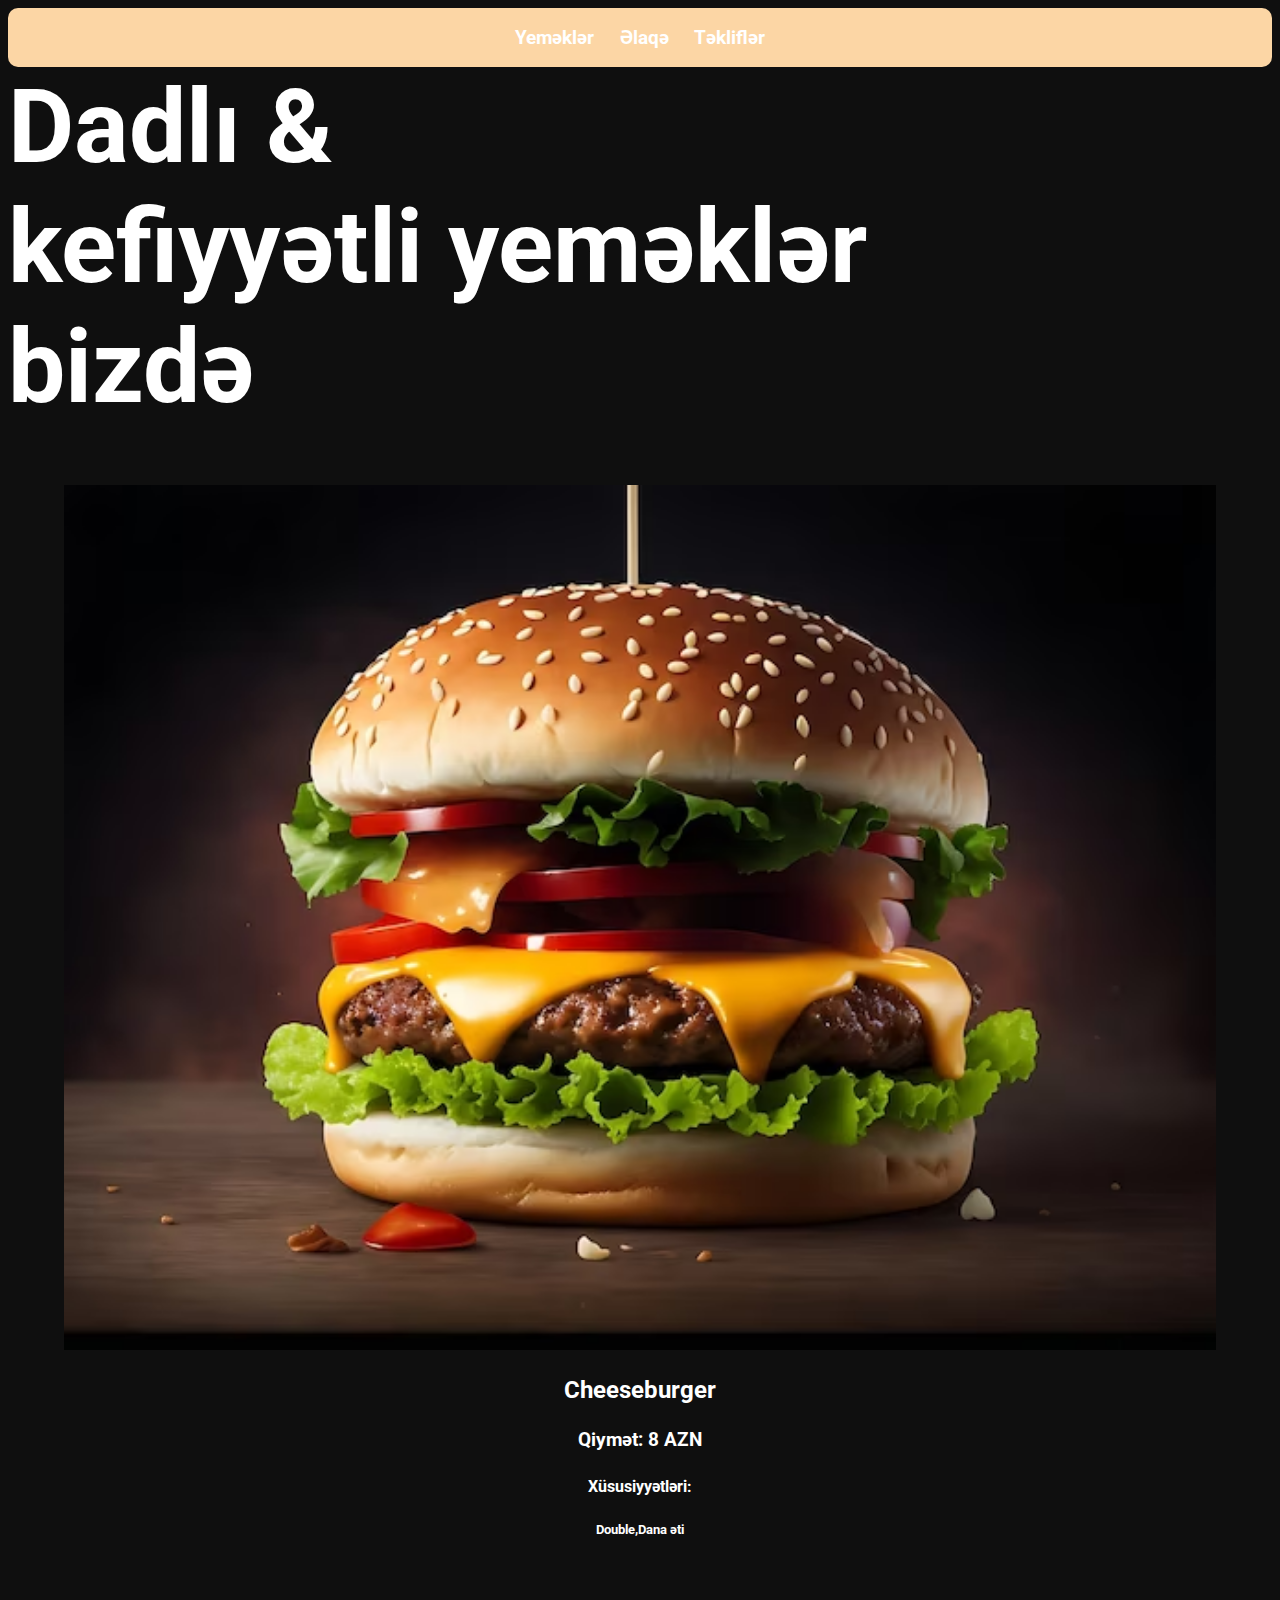
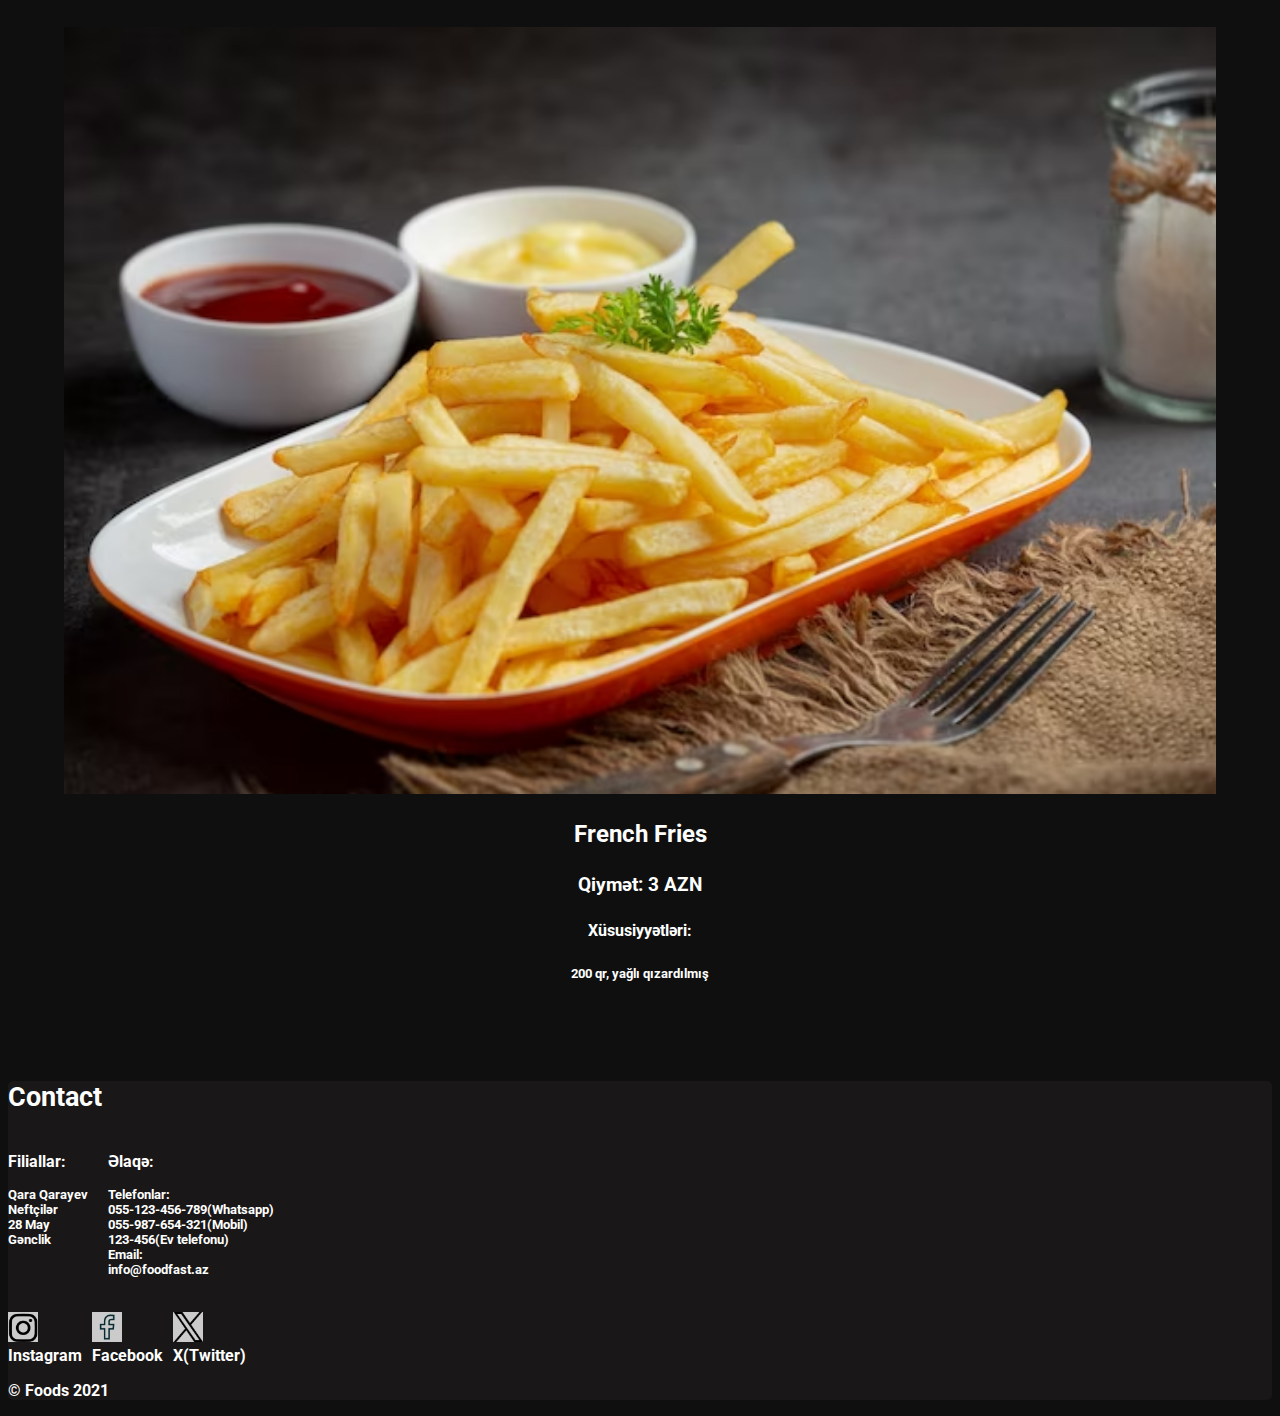
<file: index.html>
<!DOCTYPE html>
<html lang="en">
<head>
    <meta charset="UTF-8">
    <meta name="viewport" content="width=device-width, initial-scale=1.0">

    <link rel="preconnect" href="https://fonts.googleapis.com">
    <link rel="preconnect" href="https://fonts.gstatic.com" crossorigin>
    <link href="https://fonts.googleapis.com/css2?family=Roboto&display=swap" rel="stylesheet">
    <title>Capston Project</title>
    <style>
        body {
        font-family:'Roboto', sans-serif;
        font-weight: bolder;
        background-color: rgba(0, 0, 0, 0.94);
        color: white;
        }
        img {
            width: 90vw;
        }
        a {
            text-decoration: none;
            color: white;
        }
        .header1 {
            text-align: left;
            font-size: 8vW;
            margin: 0;
            padding: 0;
        }
        .navbar {
            display: flex;
            gap: 2vW;
            justify-content: center;
            position: sticky;
            top: 0px;
            border: 5px arial solid;
            border-radius: 10px;    
            background-color: rgb(252, 214, 165);
        }
        .navbar > a:hover {
            color: rgba(19, 18, 18, 0.618);
        }
        .flex-container1 {
            display: flex;
            flex-direction: column;
            gap: 20px;

        }
        .flex-container1 > * {
            display: flex;
            justify-content: center;
            align-items: center;
            flex-direction: column;
            margin-top: 5vh;
        }
        .flex-container1 > * > * {
            margin: 1vw;
        }
        footer {
            background-color: rgb(25, 23, 23);
            border-radius: 5px;
        }
        .smedia-icons-container {
            display: flex;
            gap: 10px;
            justify-content: left;
            align-items: left;
        }
        .smedia-icons-container > a > img{
            width: 30px;
            background-color: rgba(255, 255, 255, 0.778);
        }
        .smedia-icons-container > a:hover {
            background-color: rgba(74, 72, 72, 0.863);
        }
        .contact-container1 {
            display: flex;
            gap: 20px;
        }
        @media screen and (min-width:1024px) {
            .header1 {    
                font-size: 8vW;
            }
            .smedia-icons-container {
                display: flex;
                justify-content: left;
            }
            .smedia-icons-container > a > img {
                margin: none;
            }
        }
        @media screen and (max-width:800px){
            img {
                width: 90vw;
                margin: 0 5% 0 10%;
            }
            .h {
                text-align: left;
            }
        }
    </style>
</head>
<body>
    <div class="navbar">
        <a href="#"><h3 class="project-name">Yeməklər</h3></a>
        <a href="#"><h3>Əlaqə</h3></a>
        <a href="#"><h3>Təkliflər</h3></a>
    </div>    
    <h2 class="header1">Dadlı &<br>kefiyyətli yeməklər<br>bizdə</h2>
    <div class="flex-container1">
        <div class="card">
            <img src="./assets/menu/hamburger.avif" alt="hamburger1">
            <h2 class="h">Cheeseburger</h2>
            <h3 class="h">Qiymət: 8 AZN</h3>
            <h4 class="h">Xüsusiyyətləri:</h4>
            <h5 class="h">Double,Dana əti</h5>
        </div>
        <div class="card">
            <img src="./assets/menu/french-fries1.avif" alt="french-fries1">
            <h2 class="h">French Fries</h2>
            <h3 class="h">Qiymət: 3 AZN</h3>
            <h4 class="h">Xüsusiyyətləri:</h4>
            <h5 class="h">200 qr, yağlı qızardılmış</h5>
        </div>
        <div class="card"></div>
    </div>
    <footer>
        <h2 style="font-size: 1.7rem;">Contact</h2>
        <div class="contact-container1">
            <div class="card">
            <p>Filiallar: <br>
                <p style="font-size: 0.8rem;">
                    Qara Qarayev
                    <br>Neftçilər
                    <br>28 May
                    <br>Gənclik
                    <br>
                </p>
            </div>    
            <div>
                <p> 
                    Əlaqə:
                    <p style="font-size: 0.8rem;">
                        Telefonlar:
                        <br>055-123-456-789(Whatsapp)
                        <br>055-987-654-321(Mobil)
                        <br>123-456(Ev telefonu)
                        <br>
                        Email:<br>
                        <a href="mailto:info@foodfast.az">info@foodfast.az</a>
                    </p>
                </p>
            </div>
        </div>
        <br>
        <div class="smedia-icons-container">
            <a href="#"><img src="./assets/social media/instagram.png" alt="Instagram Logo"/><br>Instagram</a>
            <a href="#"><img src="./assets/social media/facebook.png" alt="Facebook Logo"/><br>Facebook</a>
            <a href="#"><img src="./assets/social media/x(twitter).png" alt="Twitter Logo"/><br>X(Twitter)</a>
        </div>
        <p>&copy; Foods 2021</p>        
    </footer>    
</body>
</html>
</file>
